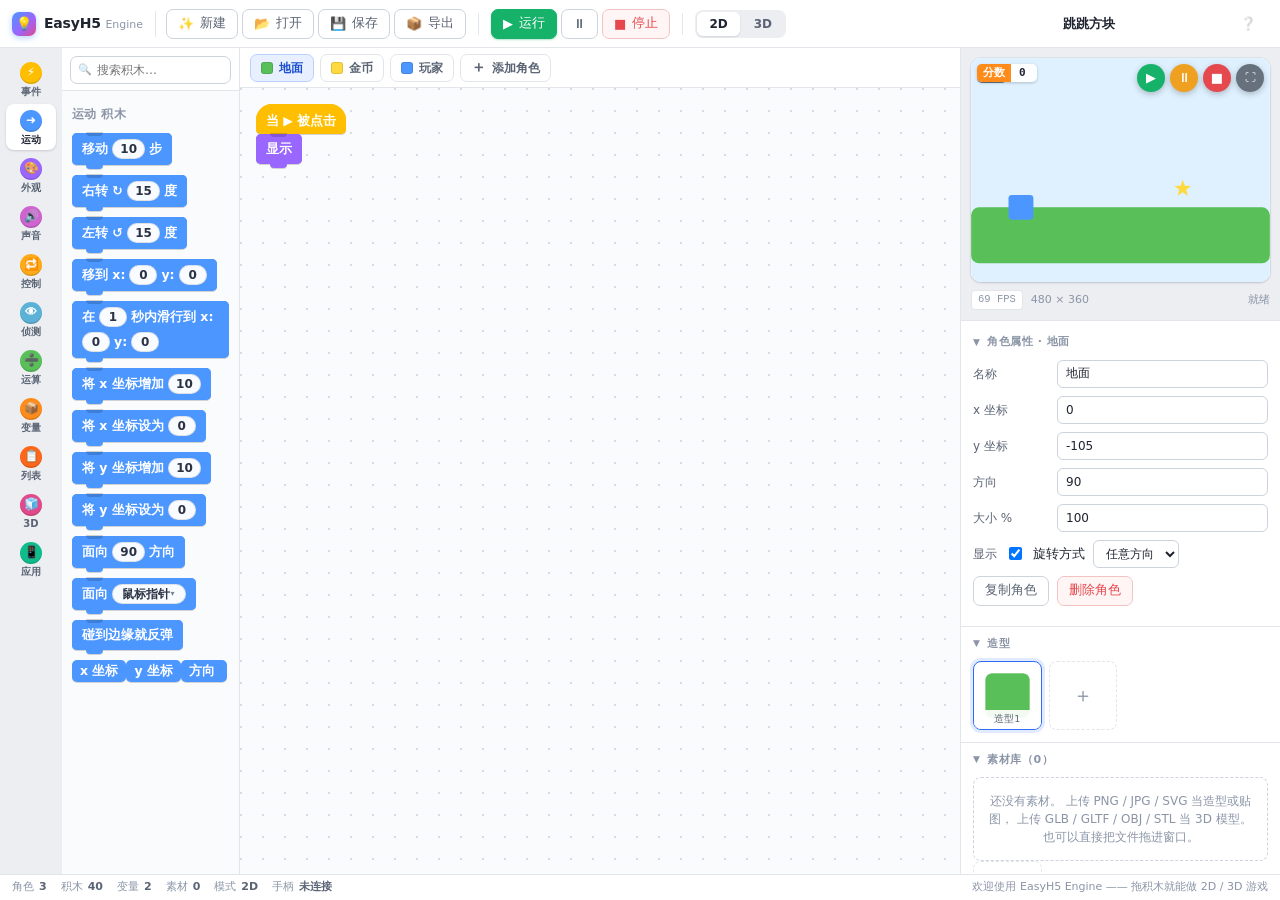
<file: index.html>
<!DOCTYPE html>
<html lang="zh-CN">
<head>
<meta charset="utf-8">
<meta name="viewport" content="width=device-width,initial-scale=1">
<title>EasyH5 Engine · 图形化 2D / 3D 游戏引擎</title>
<link rel="stylesheet" href="src/engine.css">
</head>
<body>

<div id="app">

  <!-- ===================== 顶部工具栏 ===================== -->
  <header id="toolbar">
    <div class="brand">
      <span class="logo">💡</span>
      <span>EasyH5 <small>Engine</small></span>
    </div>

    <div class="tb-group">
      <button class="btn" id="btn-new"><span class="ico">✨</span>新建</button>
      <button class="btn" id="btn-open"><span class="ico">📂</span>打开</button>
      <button class="btn" id="btn-save"><span class="ico">💾</span>保存</button>
      <button class="btn" id="btn-export"><span class="ico">📦</span>导出</button>
    </div>

    <div class="tb-sep"></div>

    <div class="tb-group">
      <button class="btn run" id="btn-run"><span class="ico">▶</span>运行</button>
      <button class="btn" id="btn-pause" title="暂停 / 继续（不影响运行模式）"><span class="ico">⏸</span></button>
      <button class="btn stop" id="btn-stop"><span class="ico">■</span>停止</button>
    </div>

    <div class="tb-sep"></div>

    <div class="tb-group">
      <div class="seg" id="mode-seg">
        <button data-mode="2d" class="on">2D</button>
        <button data-mode="3d">3D</button>
      </div>
    </div>

    <div class="spacer"></div>

    <input class="proj-name" id="proj-name" value="我的作品" title="项目名称" maxlength="40">
    <button class="btn ghost" id="btn-help" title="快捷键与说明"><span class="ico">❔</span></button>
  </header>

  <!-- ===================== 主体 ===================== -->
  <div id="main">

    <!-- 左：积木调色板 -->
    <aside id="palette">
      <div id="cat-rail"></div>
      <div id="palette-main">
        <div id="palette-search">
          <span class="mag">🔍</span>
          <input id="block-search" type="text" placeholder="搜索积木…" autocomplete="off" spellcheck="false">
          <button id="block-search-clear" title="清除搜索">×</button>
        </div>
        <div id="block-list"></div>
      </div>
    </aside>

    <!-- 中：积木工作区 -->
    <section id="center">
      <div id="target-bar"></div>
      <div id="workspace">
        <div id="ws-inner">
          <div id="ws-scripts"></div>
        </div>
      </div>
    </section>

    <!-- 右：舞台 + 属性 -->
    <aside id="right">
      <div id="stage-wrap">
        <div id="stage-frame">
          <div id="stage-host"></div>
          <div id="stage-badge">2D</div>
          <div id="stage-overlay">
            <button class="sbtn flag" id="sbtn-flag" title="运行（绿旗）">▶</button>
            <button class="sbtn pause" id="sbtn-pause" title="暂停 / 继续">⏸</button>
            <button class="sbtn stop" id="sbtn-stop" title="停止">■</button>
            <button class="sbtn tiny" id="sbtn-full" title="全屏运行">⛶</button>
          </div>
        </div>
        <div id="stage-foot">
          <span id="fps-pill">-- FPS</span>
          <span id="stage-info">480 × 360</span>
          <span class="spacer"></span>
          <span id="run-state">就绪</span>
        </div>
      </div>
      <div id="inspector"></div>
    </aside>

  </div>

  <!-- ===================== 状态栏 ===================== -->
  <footer id="statusbar">
    <span class="st">角色 <b id="st-sprites">1</b></span>
    <span class="st">积木 <b id="st-blocks">0</b></span>
    <span class="st">变量 <b id="st-vars">0</b></span>
    <span class="st">素材 <b id="st-assets">0</b></span>
    <span class="st" id="st-mode">模式 <b>2D</b></span>
    <span class="st" id="st-pad">手柄 <b>未连接</b></span>
    <span class="spacer" style="flex:1"></span>
    <span id="toast"></span>
    <span class="st" id="st-msg">就绪</span>
  </footer>

</div>

<!-- ===================== 全屏运行模式 ===================== -->
<div id="runmode">
  <div id="run-top">
    <span style="font-size:15px">▶</span>
    <span id="run-title">运行中</span>
    <span class="spacer"></span>
    <span id="run-pad" style="color:#7c8798"></span>
    <span id="run-fps" style="font-family:ui-monospace,Consolas,monospace;color:#7c8798">-- FPS</span>
    <button class="btn" id="run-restart"><span class="ico">↻</span>重新开始</button>
    <button class="btn" id="run-close"><span class="ico">✕</span>退出运行</button>
  </div>
  <div id="run-stage"><div id="run-stage-inner"></div></div>
</div>

<div id="trash-hint"></div>
<div id="ctx-hint"></div>
<datalist id="eh5-objs"></datalist>
<input type="file" id="file-input" accept=".json,.eh5,application/json" style="display:none">

<script src="vendor/three.min.js"></script>
<script src="src/blocks.js"></script>
<script src="src/model.js"></script>
<script src="src/samples.js"></script>
<script src="src/render2d.js"></script>
<script src="src/render3d.js"></script>
<script src="src/models.js"></script>
<script src="src/runtime.js"></script>
<script src="src/workspace.js"></script>
<script src="src/app.js"></script>
</body>
</html>
</file>
<file: src/engine.css>
/* ============================================================
   EasyH5 Engine — 视觉系统
   浅色主题 / 图形化编程 / 2D + 3D 双引擎
   ============================================================ */

:root {
  /* 中性色 */
  --bg-app:      #f4f5f7;
  --bg-panel:    #ffffff;
  --bg-sunken:   #eceef2;
  --bg-canvas:   #fafbfc;
  --border:      #e2e5ea;
  --border-strong: #cdd3dc;
  --text:        #1f2430;
  --text-soft:   #5b6474;
  --text-dim:    #8b95a7;
  --accent:      #2f6df6;
  --accent-soft: #e8f0ff;
  --danger:      #e5484d;
  --ok:          #17b26a;

  /* 积木分类色 */
  --c-events:    #ffbf00;
  --c-motion:    #4c97ff;
  --c-looks:     #9966ff;
  --c-sound:     #cf63cf;
  --c-control:   #ffab19;
  --c-sensing:   #5cb1d6;
  --c-operators: #59c059;
  --c-data:      #ff8c1a;
  --c-list:      #ff661a;
  --c-three:     #e2498a;
  --c-app:       #0fbd8c;

  --radius: 8px;
  --shadow-1: 0 1px 2px rgba(16,24,40,.06), 0 1px 3px rgba(16,24,40,.10);
  --shadow-2: 0 4px 12px rgba(16,24,40,.10), 0 2px 4px rgba(16,24,40,.06);
  --shadow-3: 0 16px 40px rgba(16,24,40,.18);
  --mono: "JetBrains Mono", "Cascadia Mono", Consolas, "Courier New", monospace;
}

* { box-sizing: border-box; }

html, body {
  margin: 0; padding: 0; height: 100%;
  overflow: hidden;
  background: var(--bg-app);
  color: var(--text);
  font: 13px/1.5 "Segoe UI", "PingFang SC", "Microsoft YaHei", system-ui, sans-serif;
  -webkit-font-smoothing: antialiased;
}

button, input, select, textarea { font: inherit; color: inherit; }
button { cursor: pointer; }

::-webkit-scrollbar { width: 10px; height: 10px; }
::-webkit-scrollbar-track { background: transparent; }
::-webkit-scrollbar-thumb { background: #cfd5df; border-radius: 6px; border: 2px solid transparent; background-clip: content-box; }
::-webkit-scrollbar-thumb:hover { background: #adb6c4; background-clip: content-box; }

/* ============================================================
   1. 应用外框
   ============================================================ */
#app {
  display: grid;
  grid-template-rows: 48px 1fr 26px;
  height: 100vh;
}

/* ---------- 顶部工具栏 ---------- */
#toolbar {
  display: flex; align-items: center; gap: 6px;
  padding: 0 12px;
  background: var(--bg-panel);
  border-bottom: 1px solid var(--border);
  position: relative; z-index: 60;
}

.brand {
  display: flex; align-items: center; gap: 8px;
  font-weight: 700; font-size: 14px; letter-spacing: -.2px;
  padding-right: 12px; margin-right: 4px;
  border-right: 1px solid var(--border);
  height: 26px;
}
.brand .logo {
  width: 24px; height: 24px; border-radius: 7px;
  background: linear-gradient(135deg, #4c97ff 0%, #9966ff 55%, #e2498a 100%);
  display: grid; place-items: center;
  color: #fff; font-size: 13px;
  box-shadow: 0 2px 6px rgba(76,151,255,.4);
}
.brand small { font-weight: 500; color: var(--text-dim); font-size: 11px; letter-spacing: 0; }

.tb-group { display: flex; align-items: center; gap: 4px; }
.tb-sep { width: 1px; height: 22px; background: var(--border); margin: 0 6px; }

.btn {
  display: inline-flex; align-items: center; gap: 6px;
  height: 30px; padding: 0 11px;
  background: var(--bg-panel);
  border: 1px solid var(--border-strong);
  border-radius: 7px;
  color: var(--text-soft);
  font-size: 12.5px; font-weight: 500;
  transition: background .12s, border-color .12s, color .12s, transform .06s;
  white-space: nowrap;
}
.btn:hover { background: var(--bg-sunken); color: var(--text); }
.btn:active { transform: translateY(1px); }
.btn:disabled { opacity: .45; cursor: not-allowed; }
.btn .ico { font-size: 13px; line-height: 1; }

.btn.primary {
  background: var(--accent); border-color: var(--accent); color: #fff;
  box-shadow: 0 1px 2px rgba(47,109,246,.35);
}
.btn.primary:hover { background: #245ee0; border-color: #245ee0; color: #fff; }

.btn.run {
  background: var(--ok); border-color: var(--ok); color: #fff;
  box-shadow: 0 1px 2px rgba(23,178,106,.35);
}
.btn.run:hover { background: #149257; border-color: #149257; color: #fff; }

.btn.stop { color: var(--danger); border-color: #f3c3c4; background: #fff5f5; }
.btn.stop:hover { background: #ffe9e9; color: var(--danger); }

.btn.ghost { border-color: transparent; background: transparent; }
.btn.ghost:hover { background: var(--bg-sunken); }

/* 分段控件 */
.seg {
  display: inline-flex; padding: 2px; gap: 2px;
  background: var(--bg-sunken); border-radius: 8px;
}
.seg button {
  border: 0; background: transparent; color: var(--text-soft);
  height: 24px; padding: 0 12px; border-radius: 6px;
  font-size: 12px; font-weight: 600;
  transition: background .12s, color .12s, box-shadow .12s;
}
.seg button.on {
  background: #fff; color: var(--text);
  box-shadow: 0 1px 2px rgba(16,24,40,.12);
}
.seg button:not(.on):hover { color: var(--text); }

.proj-name {
  height: 30px; width: 170px;
  padding: 0 10px;
  border: 1px solid transparent; border-radius: 7px;
  background: transparent;
  font-weight: 600;
  transition: background .12s, border-color .12s;
}
.proj-name:hover { background: var(--bg-sunken); }
.proj-name:focus { outline: none; background: #fff; border-color: var(--accent); }

.spacer { flex: 1; }

/* ============================================================
   2. 主体三栏
   ============================================================ */
#main {
  display: grid;
  grid-template-columns: 300px 1fr 372px;
  min-height: 0;
  overflow: hidden;
}

/* ---------- 左侧：积木调色板 ---------- */
#palette {
  display: grid;
  grid-template-columns: 62px 1fr;
  background: var(--bg-panel);
  border-right: 1px solid var(--border);
  min-height: 0;
  overflow: hidden;
}

#cat-rail {
  display: flex; flex-direction: column;
  gap: 2px; padding: 8px 6px;
  background: var(--bg-sunken);
  overflow-y: auto; overflow-x: hidden;
}

#palette-main {
  display: flex; flex-direction: column;
  min-height: 0; min-width: 0;
  background: var(--bg-canvas);
}

/* 积木搜索 */
#palette-search {
  position: relative; display: flex; align-items: center;
  padding: 8px 8px 6px;
  border-bottom: 1px solid var(--border);
  background: var(--bg-panel);
  flex: 0 0 auto;
}
#palette-search .mag {
  position: absolute; left: 16px; font-size: 11px; opacity: .55; pointer-events: none;
}
#palette-search input {
  width: 100%; height: 28px;
  padding: 0 24px 0 26px;
  border: 1px solid var(--border-strong); border-radius: 7px;
  background: #fff; font-size: 12px; outline: none;
  transition: border-color .12s, box-shadow .12s;
}
#palette-search input:focus { border-color: var(--accent); box-shadow: 0 0 0 3px rgba(47,109,246,.14); }
#block-search-clear {
  position: absolute; right: 14px;
  width: 16px; height: 16px; line-height: 1;
  border: 0; border-radius: 50%; padding: 0;
  background: #d9dee7; color: #fff; font-size: 12px; font-weight: 700;
  display: none; place-items: center;
}
#palette-search.has-text #block-search-clear { display: grid; }
#block-search-clear:hover { background: var(--text-dim); }

/* 搜索结果里的分类小标题 */
.pal-cat-head {
  display: flex; align-items: center; gap: 6px;
  margin: 12px 0 8px; font-size: 11px; font-weight: 700;
  color: var(--text-dim); letter-spacing: .3px;
}
.pal-cat-head .dot {
  width: 16px; height: 16px; border-radius: 50%;
  display: grid; place-items: center; font-size: 9px; color: #fff;
}
.pal-cat-head:first-child { margin-top: 2px; }
.cat {
  display: flex; flex-direction: column; align-items: center; gap: 2px;
  padding: 6px 2px 5px;
  border: 0; background: transparent; border-radius: 8px;
  color: var(--text-soft);
  font-size: 10px; font-weight: 600; line-height: 1.1;
  transition: background .12s, color .12s;
}
.cat .dot {
  width: 22px; height: 22px; border-radius: 50%;
  display: grid; place-items: center;
  font-size: 12px; color: #fff;
  box-shadow: inset 0 -1.5px 0 rgba(0,0,0,.14);
}
.cat:hover { background: #e2e6ed; }
.cat.on { background: #fff; box-shadow: var(--shadow-1); color: var(--text); }

#block-list {
  padding: 10px 10px 40px;
  overflow: auto;
  min-height: 0;
  background: var(--bg-canvas);
}
#block-list h4 {
  margin: 4px 0 10px; font-size: 12px; color: var(--text-dim);
  font-weight: 700; letter-spacing: .4px; text-transform: uppercase;
}
.pal-empty { color: var(--text-dim); font-size: 12px; padding: 12px 4px; }

/* ---------- 中间：积木工作区 ---------- */
#center {
  display: flex; flex-direction: column;
  min-width: 0; min-height: 0;
  background: var(--bg-app);
}

#target-bar {
  display: flex; align-items: center; gap: 6px;
  height: 40px; padding: 0 10px;
  background: var(--bg-panel);
  border-bottom: 1px solid var(--border);
  overflow-x: auto; overflow-y: hidden;
}
.tgt {
  display: inline-flex; align-items: center; gap: 6px;
  height: 28px; padding: 0 10px;
  border: 1px solid var(--border); border-radius: 7px;
  background: #fff; color: var(--text-soft);
  font-size: 12px; font-weight: 600;
  white-space: nowrap;
  transition: all .12s;
}
.tgt:hover { border-color: var(--border-strong); }
.tgt.on { background: var(--accent-soft); border-color: #b9d0ff; color: #1c4fd0; }
.tgt .swatch {
  width: 12px; height: 12px; border-radius: 3px;
  border: 1px solid rgba(0,0,0,.12);
}
.tgt .tag {
  font-size: 9.5px; font-weight: 700; padding: 1px 4px; border-radius: 3px;
  background: #eef1f5; color: var(--text-dim); letter-spacing: .3px;
}
.tgt.on .tag { background: #d3e2ff; color: #1c4fd0; }

#workspace {
  flex: 1; position: relative;
  overflow: auto;
  background:
    radial-gradient(circle at 1px 1px, #d7dbe3 1px, transparent 0) 0 0 / 22px 22px,
    var(--bg-canvas);
}
#ws-inner { position: relative; min-height: 100%; padding: 16px 16px 200px; }
#ws-scripts { position: relative; }

.ws-hint {
  position: absolute; inset: 0; display: grid; place-items: center;
  pointer-events: none; text-align: center; color: var(--text-dim);
}
.ws-hint div { max-width: 340px; }
.ws-hint .big { font-size: 34px; margin-bottom: 8px; opacity: .5; }
.ws-hint b { color: var(--text-soft); }

/* 脚本容器 */
.script { position: relative; margin-bottom: 26px; }

/* ---------- 右侧：舞台 + 属性 ---------- */
#right {
  display: flex; flex-direction: column;
  background: var(--bg-panel);
  border-left: 1px solid var(--border);
  min-height: 0; overflow: hidden;
}

#stage-wrap {
  padding: 10px;
  background: var(--bg-sunken);
  border-bottom: 1px solid var(--border);
}
#stage-frame {
  position: relative;
  width: 100%; aspect-ratio: 4 / 3;
  border-radius: 10px; overflow: hidden;
  background: #fff;
  box-shadow: var(--shadow-1), 0 0 0 1px var(--border);
}
#stage-frame canvas {
  position: absolute; inset: 0;
  width: 100%; height: 100%;
  display: block;
}
#stage-host { position: absolute; inset: 0; }
#stage-frame canvas.hidden { display: none; }

#stage-overlay {
  position: absolute; top: 6px; right: 6px;
  display: flex; gap: 5px; z-index: 5;
}
.sbtn {
  width: 28px; height: 28px; border-radius: 50%;
  border: 0; display: grid; place-items: center;
  font-size: 13px; color: #fff;
  box-shadow: 0 2px 6px rgba(0,0,0,.25);
  transition: transform .1s, filter .12s;
}
.sbtn:hover { transform: scale(1.08); }
.sbtn.flag { background: var(--ok); }
.sbtn.pause { background: #f0a020; }
.sbtn.stop { background: var(--danger); }
.sbtn.tiny { background: rgba(31,36,48,.62); font-size: 11px; }
.sbtn.on { box-shadow: 0 0 0 3px rgba(240,160,32,.5); }

#stage-badge {
  position: absolute; left: 6px; top: 6px;
  padding: 2px 7px; border-radius: 5px;
  background: rgba(31,36,48,.6); color: #fff;
  font-size: 10px; font-weight: 700; letter-spacing: .4px;
  pointer-events: none;
}

#stage-foot {
  display: flex; align-items: center; gap: 8px;
  margin-top: 8px; font-size: 11px; color: var(--text-dim);
}
#fps-pill {
  font-family: var(--mono); font-size: 10.5px;
  padding: 1px 6px; border-radius: 4px; background: #fff; border: 1px solid var(--border);
}

#inspector { flex: 1; overflow-y: auto; padding: 4px 0 40px; }

.insp-sec { border-bottom: 1px solid var(--border); }
.insp-head {
  display: flex; align-items: center; gap: 7px;
  padding: 9px 12px;
  font-size: 11px; font-weight: 700; letter-spacing: .5px;
  color: var(--text-dim); text-transform: uppercase;
  cursor: pointer; user-select: none;
}
.insp-head .chev { transition: transform .15s; font-size: 9px; }
.insp-sec.collapsed .chev { transform: rotate(-90deg); }
.insp-sec.collapsed .insp-body { display: none; }
.insp-body { padding: 0 12px 12px; }

.row { display: flex; align-items: center; gap: 8px; margin-bottom: 8px; }
.row > label { flex: 0 0 76px; font-size: 12px; color: var(--text-soft); }
.row .grow { flex: 1; min-width: 0; }

.inp, select.inp {
  height: 28px; padding: 0 8px; min-width: 0;
  border: 1px solid var(--border-strong); border-radius: 6px;
  background: #fff; font-size: 12px;
  transition: border-color .12s, box-shadow .12s;
}
.inp:focus { outline: none; border-color: var(--accent); box-shadow: 0 0 0 3px rgba(47,109,246,.14); }
input[type="color"].inp { padding: 2px; width: 40px; cursor: pointer; }
input[type="range"].inp { padding: 0; height: 22px; }

.asset-grid {
  display: grid; grid-template-columns: repeat(auto-fill, minmax(64px, 1fr));
  gap: 7px;
}
.asset {
  position: relative; aspect-ratio: 1;
  border: 1.5px solid var(--border); border-radius: 8px;
  background: #fff; display: grid; place-items: center;
  cursor: pointer; overflow: hidden;
  transition: border-color .12s, box-shadow .12s;
}
.asset:hover { border-color: var(--border-strong); }
.asset.on { border-color: var(--accent); box-shadow: 0 0 0 3px rgba(47,109,246,.14); }
.asset canvas { width: 100%; height: 100%; }
.asset img { width: 100%; height: 100%; object-fit: contain; padding: 6px; box-sizing: border-box; }
.asset .ph { color: var(--text-dim); font-size: 11px; }
.asset .nm {
  position: absolute; bottom: 0; left: 0; right: 0;
  font-size: 9.5px; text-align: center; padding: 2px 3px;
  background: rgba(255,255,255,.92); color: var(--text-soft);
  white-space: nowrap; overflow: hidden; text-overflow: ellipsis;
}
.asset.add { border-style: dashed; color: var(--text-dim); font-size: 20px; }
.asset.add:hover { color: var(--accent); border-color: var(--accent); }

/* 3D 模型素材：用图标 + 格式角标，跟图片区分开 */
.asset.is-model {
  background: linear-gradient(150deg, #f4f0ff 0%, #eef4ff 100%);
  border-color: #d8cdf0;
}
.asset.is-model:hover { border-color: #b9a6e6; }
.asset .model-ph { font-size: 26px; line-height: 1; margin-bottom: 8px; }
.asset .badge {
  position: absolute; top: 3px; right: 3px;
  padding: 1px 4px; border-radius: 4px;
  background: var(--c-three); color: #fff;
  font-size: 8px; font-weight: 800; letter-spacing: .4px;
}

/* 3D 对象卡片（可选中，选中后才能被「设为贴图」定位） */
.obj-card {
  border: 1px solid var(--border); border-radius: 8px;
  padding: 8px; margin-bottom: 8px;
  transition: border-color .12s, box-shadow .12s;
}
.obj-card:hover { border-color: var(--border-strong); }
.obj-card.on { border-color: var(--accent); box-shadow: 0 0 0 3px rgba(47,109,246,.12); }
.obj-card .row > label { flex: 0 0 40px; }

/* 拖拽上传遮罩 */
.drop-mask {
  position: fixed; inset: 0; z-index: 8000;
  background: rgba(47,109,246,.14);
  backdrop-filter: blur(2px);
  display: none; place-items: center;
  pointer-events: none;
}
.drop-mask.on { display: grid; }
.drop-box {
  padding: 34px 54px; border-radius: 16px;
  background: #fff; border: 3px dashed var(--accent);
  box-shadow: var(--shadow-3);
  text-align: center; font-size: 16px; font-weight: 700; color: var(--text);
  line-height: 1.9;
}
.drop-box .big { font-size: 40px; margin-bottom: 6px; }
.drop-box span { font-size: 12px; font-weight: 500; color: var(--text-dim); }

.var-chip {
  display: inline-flex; align-items: center; gap: 5px;
  padding: 3px 8px; margin: 0 6px 6px 0;
  border-radius: 6px; background: var(--bg-sunken);
  font-size: 12px; font-family: var(--mono);
}
.var-chip .x { color: var(--text-dim); cursor: pointer; font-size: 14px; line-height: 1; }
.var-chip .x:hover { color: var(--danger); }

.empty-note {
  padding: 14px 12px; color: var(--text-dim); font-size: 12px; text-align: center;
  border: 1px dashed var(--border-strong); border-radius: 8px;
}

/* ---------- 底部状态栏 ---------- */
#statusbar {
  display: flex; align-items: center; gap: 14px;
  padding: 0 12px;
  background: var(--bg-panel);
  border-top: 1px solid var(--border);
  font-size: 11px; color: var(--text-dim);
}
#statusbar .st { display: flex; align-items: center; gap: 5px; }
#statusbar .st b { color: var(--text-soft); font-weight: 600; }
#toast { color: var(--accent); font-weight: 600; }

/* ============================================================
   3. 积木本体
   ============================================================ */
.blk {
  position: relative;
  display: block;
  width: max-content;
  min-width: 46px;
  border-radius: 5px;
  color: #fff;
  font-size: 12.5px;
  font-weight: 600;
  line-height: 1;
  user-select: none;
  filter: drop-shadow(0 1px 0 rgba(0,0,0,.16));
}

/* 顶部凹口 / 底部凸起 —— 用伪元素模拟积木咬合 */
.blk.stack::before,
.blk.hat::before,
.blk.cap::before {
  content: ""; position: absolute; left: 14px; top: -1px;
  width: 17px; height: 4px;
  border-radius: 0 0 4px 4px;
  background: rgba(0,0,0,.16);
}
.blk.stack::after {
  content: ""; position: absolute; left: 14px; bottom: -4px;
  width: 17px; height: 4px;
  border-radius: 0 0 4px 4px;
  background: inherit;
  z-index: 2;
}

.blk .hdr {
  display: flex; align-items: center; flex-wrap: nowrap;
  gap: 4px;
  min-height: 30px;
  padding: 6px 10px;
  border-radius: 5px;
  background: inherit;
  cursor: grab;
}
.blk .hdr:active { cursor: grabbing; }
.blk.hat .hdr { border-radius: 16px 16px 5px 5px; padding-top: 10px; }

.blk.hat {
  border-radius: 16px 16px 5px 5px;
}
.blk.hat::before { display: none; }

.blk .label { white-space: nowrap; }
.blk .label.wrap { white-space: normal; }

/* 输入槽 */
.slot {
  display: inline-flex; align-items: center; justify-content: center;
  height: 20px; min-width: 26px; padding: 0 7px;
  border-radius: 10px;
  background: rgba(255,255,255,.96);
  color: #2b3243;
  font-size: 12px; font-weight: 600;
  box-shadow: inset 0 0 0 1px rgba(0,0,0,.10);
  white-space: nowrap;
}
.slot.hex {
  border-radius: 4px;
  clip-path: polygon(6px 0, calc(100% - 6px) 0, 100% 50%, calc(100% - 6px) 100%, 6px 100%, 0 50%);
  padding: 0 10px;
  min-width: 34px;
}
.slot.empty {
  min-width: 34px; color: rgba(0,0,0,.28);
  background: rgba(255,255,255,.55);
}
.slot.empty.hex { min-width: 42px; }

/* 槽里已经嵌了积木：去掉白底和内边距，让积木本身贴着 */
.slot.filled {
  background: transparent;
  box-shadow: none;
  border-radius: 0;
  padding: 0;
  min-width: 0;
  height: auto;
}
.slot.filled.hex { clip-path: none; }

.slot input {
  width: 100%; min-width: 12px; max-width: 100%;
  border: 0; outline: none; background: transparent;
  text-align: center; font: inherit; color: inherit;
  padding: 0;
}
.slot input.ta { text-align: left; }
.slot.num input { width: 2.2em; }

/* 下拉字段 */
.slot.field {
  padding: 0; overflow: hidden;
  background: rgba(255,255,255,.96);
}
.slot.field select {
  border: 0; outline: none; background: transparent;
  font: inherit; color: inherit; font-weight: 600;
  padding: 0 4px; height: 20px; cursor: pointer;
  -webkit-appearance: none; appearance: none;
  text-align: center;
}
.slot.field::after {
  content: "▾"; font-size: 8px; color: #7b8494;
  margin-left: -4px; margin-right: 5px; pointer-events: none;
}
.slot.field { display: inline-flex; align-items: center; }

/* ---------- C 型积木：本体透明，用「头 + 左侧竖条 + 底脚」拼出 C 形 ---------- */
.blk.c {
  background: transparent !important;
  border-radius: 5px;
}
.blk.c > .hdr {
  background: var(--bc);
  border-radius: 5px;
  /* 关键：块级 div 默认会撑满 C 块的整个宽度，必须收成内容宽度，
     否则底脚（= 头部宽度）也会跟着变宽，C 形就不成形了 */
  width: max-content;
  position: relative;
}
.blk.c > .hdr::before {
  content: ""; position: absolute; left: 14px; top: -1px;
  width: 17px; height: 4px;
  border-radius: 0 0 4px 4px;
  background: rgba(0,0,0,.16);
}
.blk.c > .body { background: transparent; padding: 0; }

.blk .substack {
  margin: 0;
  min-height: 20px; min-width: 30px;
  padding: 5px 0 1px 15px;
  position: relative;
}
.blk.c .substack {
  border-left: 15px solid var(--bc);
  padding-left: 0;
}
.blk.c .substack > .slot-zone { padding-left: 0; }

.blk.c .else-sep {
  display: flex; align-items: center;
  min-height: 26px; padding: 5px 10px 5px 15px;
  background: var(--bc); font-weight: 600;
  width: max-content; min-width: 92px;
  box-sizing: border-box;
}

.blk .c-foot {
  height: 20px;
  border-radius: 0 0 5px 5px;
  background: var(--bc);
  position: relative;
  min-width: 72px;
}
.blk .c-foot::after {
  content: ""; position: absolute; left: 14px; bottom: -4px;
  width: 17px; height: 4px; border-radius: 0 0 4px 4px;
  background: var(--bc); z-index: 2;
}

/* 报告块 / 布尔块在槽里 */
.slot > .blk { filter: none; }

.blk.reporter, .blk.boolean {
  display: inline-block; border-radius: 12px;
  filter: drop-shadow(0 1px 0 rgba(0,0,0,.16));
}
.blk.boolean {
  clip-path: polygon(8px 0, calc(100% - 8px) 0, 100% 50%, calc(100% - 8px) 100%, 8px 100%, 0 50%);
  border-radius: 0;
}
.blk.reporter .hdr, .blk.boolean .hdr { min-height: 22px; padding: 4px 8px; border-radius: inherit; }

/* 调色板里的积木：只读、不可编辑、超宽自动换行 */
#block-list .blk { cursor: grab; margin-bottom: 10px; max-width: 100%; }
#block-list .blk > .hdr {
  cursor: grab;
  flex-wrap: wrap;
  row-gap: 5px;
  border-radius: 5px;
}
#block-list .blk.readonly input,
#block-list .blk.readonly select { pointer-events: none; }
#block-list .blk.sel { outline: 2px solid var(--accent); outline-offset: 2px; }
.blk.sel { outline: 2.5px solid var(--accent); outline-offset: 2px; border-radius: 6px; }

/* 拖拽状态 */
#drag-layer {
  position: fixed; z-index: 9999; pointer-events: none;
  filter: drop-shadow(0 6px 16px rgba(16,24,40,.28));
  opacity: .95;
}
.blk.dragging-src { opacity: .32; }

.dropline {
  position: absolute; z-index: 50; pointer-events: none;
  border-radius: 5px;
  box-shadow: 0 0 0 2.5px var(--accent), 0 0 0 6px rgba(47,109,246,.18);
  transition: all .06s;
}
.dropslot {
  position: absolute; z-index: 50; pointer-events: none;
  border-radius: 4px;
  background: rgba(47,109,246,.16);
  box-shadow: 0 0 0 2.5px var(--accent);
}

#trash-hint {
  position: fixed; z-index: 10000; pointer-events: none;
  padding: 10px 18px; border-radius: 10px;
  background: rgba(229,72,77,.96); color: #fff;
  font-size: 13px; font-weight: 700;
  box-shadow: var(--shadow-3);
  display: none;
}
#trash-hint.on { display: block; }

/* ============================================================
   4. 全屏运行模式
   ============================================================ */
#runmode {
  position: fixed; inset: 0; z-index: 500;
  background: #10131a;
  display: none;
  flex-direction: column;
}
#runmode.on { display: flex; }
#run-top {
  height: 42px; display: flex; align-items: center; gap: 10px;
  padding: 0 14px; background: #171b24; color: #cfd6e4;
  border-bottom: 1px solid #262c38;
  font-size: 12.5px; font-weight: 600;
}
#run-top .spacer { flex: 1; }
#run-top .btn { background: #232936; border-color: #333b4b; color: #cfd6e4; }
#run-top .btn:hover { background: #2c3444; color: #fff; }
#run-stage { flex: 1; display: grid; place-items: center; overflow: hidden; padding: 16px; }
#run-stage-inner {
  position: relative; background: #fff; border-radius: 10px; overflow: hidden;
  box-shadow: 0 20px 60px rgba(0,0,0,.5);
  max-width: 100%; max-height: 100%;
}
#run-stage-inner canvas { position: absolute; inset: 0; width: 100%; height: 100%; display: block; }
#run-stage-inner canvas.hidden { display: none; }

/* ============================================================
   5. 对话框 / 弹层
   ============================================================ */
.modal-mask {
  position: fixed; inset: 0; z-index: 800;
  background: rgba(16,24,40,.42);
  display: grid; place-items: center;
  backdrop-filter: blur(2px);
}
.modal {
  background: #fff; border-radius: 12px;
  box-shadow: var(--shadow-3);
  min-width: 380px; max-width: 560px; max-height: 80vh;
  display: flex; flex-direction: column;
  overflow: hidden;
  animation: pop .16s ease-out;
}
@keyframes pop { from { transform: scale(.96); opacity: 0; } to { transform: scale(1); opacity: 1; } }
.modal h3 {
  margin: 0; padding: 14px 18px;
  font-size: 14px; border-bottom: 1px solid var(--border);
}
.modal .m-body { padding: 16px 18px; overflow-y: auto; }
.modal .m-foot {
  padding: 12px 18px; display: flex; justify-content: flex-end; gap: 8px;
  border-top: 1px solid var(--border); background: var(--bg-canvas);
}
.modal .hint { color: var(--text-dim); font-size: 11.5px; margin: 6px 0 0; line-height: 1.6; }

.menu {
  position: fixed; z-index: 9000;
  min-width: 170px; padding: 5px;
  background: #fff; border-radius: 9px;
  box-shadow: var(--shadow-3), 0 0 0 1px var(--border);
}
.menu button {
  display: flex; align-items: center; gap: 8px;
  width: 100%; padding: 7px 10px;
  border: 0; background: transparent; border-radius: 6px;
  font-size: 12.5px; text-align: left; color: var(--text-soft);
}
.menu button:hover { background: var(--accent-soft); color: #1c4fd0; }
.menu button.danger { color: var(--danger); }
.menu button.danger:hover { background: #fff0f0; }
.menu .msep { height: 1px; background: var(--border); margin: 5px 4px; }

/* 上下文提示 */
#ctx-hint {
  position: fixed; z-index: 9000; pointer-events: none;
  padding: 4px 9px; border-radius: 6px;
  background: rgba(31,36,48,.9); color: #fff;
  font-size: 11px; font-weight: 600;
  display: none;
}
#ctx-hint.on { display: block; }

/* ============================================================
   6. 杂项
   ============================================================ */
.kbd {
  display: inline-block; padding: 1px 5px; border-radius: 4px;
  background: var(--bg-sunken); border: 1px solid var(--border-strong);
  font-family: var(--mono); font-size: 10.5px; color: var(--text-soft);
}
.tag-3d { background: #ffe4ef !important; color: #c0236a !important; }

@media (max-width: 1280px) {
  #main { grid-template-columns: 240px 1fr 320px; }
}
</file>
